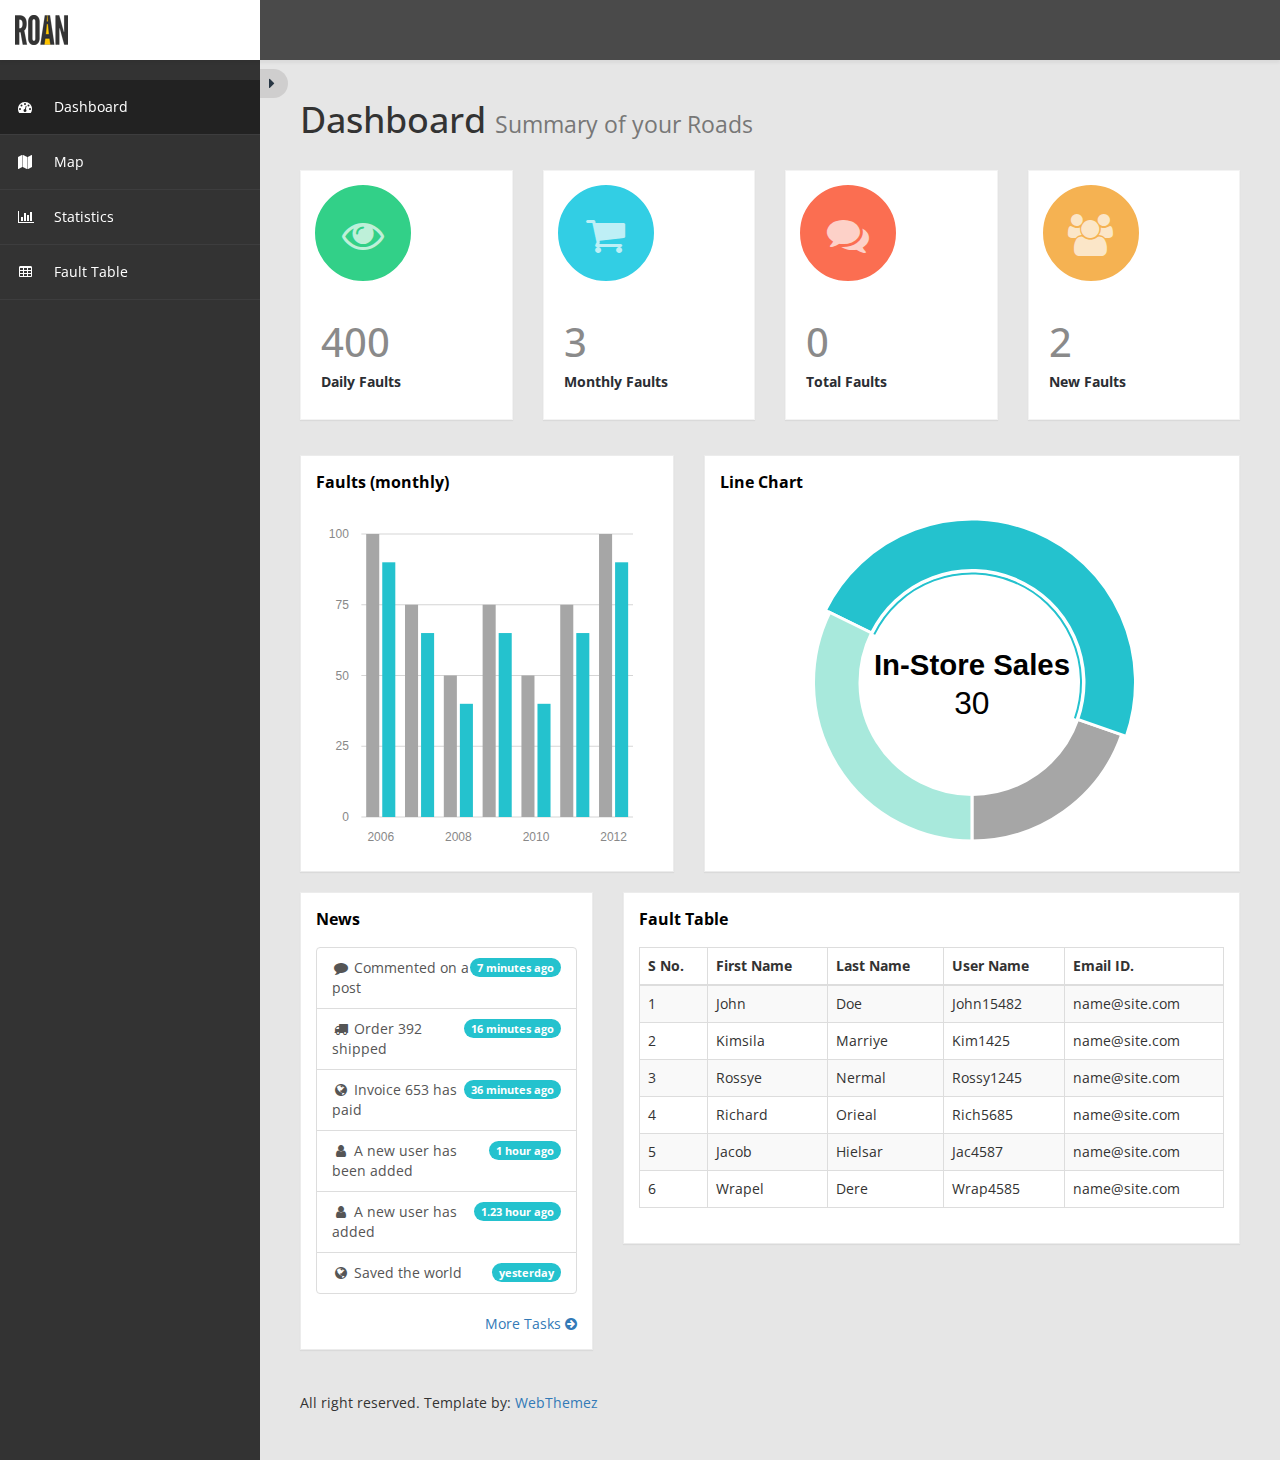
<file: dashboard/index.html>
﻿<!DOCTYPE html>
<html xmlns="http://www.w3.org/1999/xhtml">

<head>
    <meta charset="utf-8" />
    <meta name="viewport" content="width=device-width, initial-scale=1.0" />
    <title>Dashboard | Roan - Road Fault Analytics</title>
    <!-- Bootstrap Styles-->
    <link href="assets/css/bootstrap.css" rel="stylesheet" />
    <!-- FontAwesome Styles-->
    <link rel="stylesheet" href="https://maxcdn.bootstrapcdn.com/font-awesome/4.5.0/css/font-awesome.min.css">
    <!-- Morris Chart Styles-->
    <link href="assets/js/morris/morris-0.4.3.min.css" rel="stylesheet" />
    <!-- Custom Styles-->
    <link href="assets/css/custom-styles.css" rel="stylesheet" />
    <!-- Google Fonts-->
    <link href='http://fonts.googleapis.com/css?family=Open+Sans' rel='stylesheet' type='text/css' />

</head>

<body>
    <div id="wrapper">
        <nav class="navbar navbar-default top-navbar" role="navigation">
            <div class="navbar-header">
                <button type="button" class="navbar-toggle" data-toggle="collapse" data-target=".sidebar-collapse">
                    <span class="sr-only">Toggle navigation</span>
                    <span class="icon-bar"></span>
                    <span class="icon-bar"></span>
                    <span class="icon-bar"></span>
                </button>
                <a class="navbar-brand" href="index.html">
                  <img src="assets/img/logo.png" alt="#"  />
                </a>
            </div>
        </nav>
        <!--/. NAV TOP  -->
        <nav class="navbar-default navbar-side" role="navigation">
		<div id="sideNav" href=""><i class="fa fa-caret-right"></i></div>
            <div class="sidebar-collapse">
                <ul class="nav" id="main-menu">

                    <li>
                        <a class="active-menu" href="index.html"><i class="fa fa-dashboard"></i> Dashboard</a>
                    </li>
                    <li>
                        <a href="map.html"><i class="fa fa-map"></i> Map</a>
                    </li>
					<li>
                        <a href="stats.html"><i class="fa fa-bar-chart-o"></i> Statistics</a>
                    </li>
                    <li>
                        <a href="table.html"><i class="fa fa-table"></i> Fault Table</a>
                    </li>
                </ul>

            </div>

        </nav>
        <!-- /. NAV SIDE  -->
        <div id="page-wrapper">
            <div id="page-inner">


                <div class="row">
                    <div class="col-md-12">
                        <h1 class="page-header">
                            Dashboard <small>Summary of your Roads</small>
                        </h1>
                    </div>
                </div>


                <!-- /. ROW  -->

                <div class="row">
                    <div class="col-md-3 col-sm-12 col-xs-12">
                        <div class="panel panel-primary text-center no-boder bg-color-green green">
                            <div class="panel-left pull-left green">
                                <i class="fa fa-eye fa-5x"></i>

                            </div>
                            <div class="panel-right">
								<h3>400</h3>
                               <strong> Daily Faults</strong>
                            </div>
                        </div>
                    </div>
                    <div class="col-md-3 col-sm-12 col-xs-12">
                        <div class="panel panel-primary text-center no-boder bg-color-blue">
                              <div class="panel-left pull-left blue">
                                <i class="fa fa-shopping-cart fa-5x"></i>
								</div>

                            <div class="panel-right">
							<h3>3 </h3>
                               <strong> Monthly Faults</strong>

                            </div>
                        </div>
                    </div>
                    <div class="col-md-3 col-sm-12 col-xs-12">
                        <div class="panel panel-primary text-center no-boder bg-color-red">
                            <div class="panel-left pull-left red">
                                <i class="fa fa fa-comments fa-5x"></i>

                            </div>
                            <div class="panel-right">
                							 <h3>0 </h3>
                               <strong> Total Faults </strong>

                            </div>
                        </div>
                    </div>
                    <div class="col-md-3 col-sm-12 col-xs-12">
                        <div class="panel panel-primary text-center no-boder bg-color-brown">
                            <div class="panel-left pull-left brown">
                                <i class="fa fa-users fa-5x"></i>

                            </div>
                            <div class="panel-right">
							<h3>2 </h3>
                             <strong>New Faults</strong>

                            </div>
                        </div>
                    </div>
                </div>

				<div class="row">
				<div class="col-md-5">
						<div class="panel panel-default">
						<div class="panel-heading">
							Faults (monthly)
						</div>
						<div class="panel-body">
              <div id="morris-bar-chart"></div>
						</div>
					</div>
					</div>

						<div class="col-md-7">
					<div class="panel panel-default">
						<div class="panel-heading">
							Line Chart
						</div>
						<div class="panel-body">
              <div id="morris-donut-chart"></div>
						</div>
					</div>
					</div>

				</div>

                <div class="row">
                    <div class="col-md-4 col-sm-12 col-xs-12">
                        <div class="panel panel-default">
                            <div class="panel-heading">
                                News
                            </div>
                            <div class="panel-body">
                                <div class="list-group">

                                    <a href="#" class="list-group-item">
                                        <span class="badge">7 minutes ago</span>
                                        <i class="fa fa-fw fa-comment"></i> Commented on a post
                                    </a>
                                    <a href="#" class="list-group-item">
                                        <span class="badge">16 minutes ago</span>
                                        <i class="fa fa-fw fa-truck"></i> Order 392 shipped
                                    </a>
                                    <a href="#" class="list-group-item">
                                        <span class="badge">36 minutes ago</span>
                                        <i class="fa fa-fw fa-globe"></i> Invoice 653 has paid
                                    </a>
                                    <a href="#" class="list-group-item">
                                        <span class="badge">1 hour ago</span>
                                        <i class="fa fa-fw fa-user"></i> A new user has been added
                                    </a>
                                    <a href="#" class="list-group-item">
                                        <span class="badge">1.23 hour ago</span>
                                        <i class="fa fa-fw fa-user"></i> A new user has added
                                    </a>
                                    <a href="#" class="list-group-item">
                                        <span class="badge">yesterday</span>
                                        <i class="fa fa-fw fa-globe"></i> Saved the world
                                    </a>
                                </div>
                                <div class="text-right">
                                    <a href="#">More Tasks <i class="fa fa-arrow-circle-right"></i></a>
                                </div>
                            </div>
                        </div>

                    </div>
                    <div class="col-md-8 col-sm-12 col-xs-12">

                        <div class="panel panel-default">
                            <div class="panel-heading">
                                Fault Table
                            </div>
                            <div class="panel-body">
                                <div class="table-responsive">
                                    <table class="table table-striped table-bordered table-hover">
                                        <thead>
                                            <tr>
                                                <th>S No.</th>
                                                <th>First Name</th>
                                                <th>Last Name</th>
                                                <th>User Name</th>
                                                <th>Email ID.</th>
                                            </tr>
                                        </thead>
                                        <tbody>
                                            <tr>
                                                <td>1</td>
                                                <td>John</td>
                                                <td>Doe</td>
                                                <td>John15482</td>
                                                <td>name@site.com</td>
                                            </tr>
                                            <tr>
                                                <td>2</td>
                                                <td>Kimsila</td>
                                                <td>Marriye</td>
                                                <td>Kim1425</td>
                                                <td>name@site.com</td>
                                            </tr>
                                            <tr>
                                                <td>3</td>
                                                <td>Rossye</td>
                                                <td>Nermal</td>
                                                <td>Rossy1245</td>
                                                <td>name@site.com</td>
                                            </tr>
                                            <tr>
                                                <td>4</td>
                                                <td>Richard</td>
                                                <td>Orieal</td>
                                                <td>Rich5685</td>
                                                <td>name@site.com</td>
                                            </tr>
                                            <tr>
                                                <td>5</td>
                                                <td>Jacob</td>
                                                <td>Hielsar</td>
                                                <td>Jac4587</td>
                                                <td>name@site.com</td>
                                            </tr>
                                            <tr>
                                                <td>6</td>
                                                <td>Wrapel</td>
                                                <td>Dere</td>
                                                <td>Wrap4585</td>
                                                <td>name@site.com</td>
                                            </tr>

                                        </tbody>
                                    </table>
                                </div>
                            </div>
                        </div>

                    </div>
                </div>
                <!-- /. ROW  -->


				<footer><p>All right reserved. Template by: <a href="http://webthemez.com">WebThemez</a></p>


				</footer>
            </div>
            <!-- /. PAGE INNER  -->
        </div>
        <!-- /. PAGE WRAPPER  -->
    </div>
    <!-- /. WRAPPER  -->
    <!-- JS Scripts-->
    <!-- jQuery Js -->
    <script src="assets/js/jquery-1.10.2.js"></script>
    <!-- Bootstrap Js -->
    <script src="assets/js/bootstrap.min.js"></script>

    <!-- Metis Menu Js -->
    <script src="assets/js/jquery.metisMenu.js"></script>

    <!--  Chart Js -->

	<script src="assets/js/easypiechart.js"></script>
	<script src="assets/js/easypiechart-data.js"></script>

	 <script src="assets/js/Lightweight-Chart/jquery.chart.js"></script>

    <!-- Custom Js -->
    <script src="assets/js/custom-scripts.js"></script>

    <!-- Morris Chart Js -->
    <script src="assets/js/morris/raphael-2.1.0.min.js"></script>
   <script src="assets/js/morris/morris.js"></script>


</body>

</html>
</file>
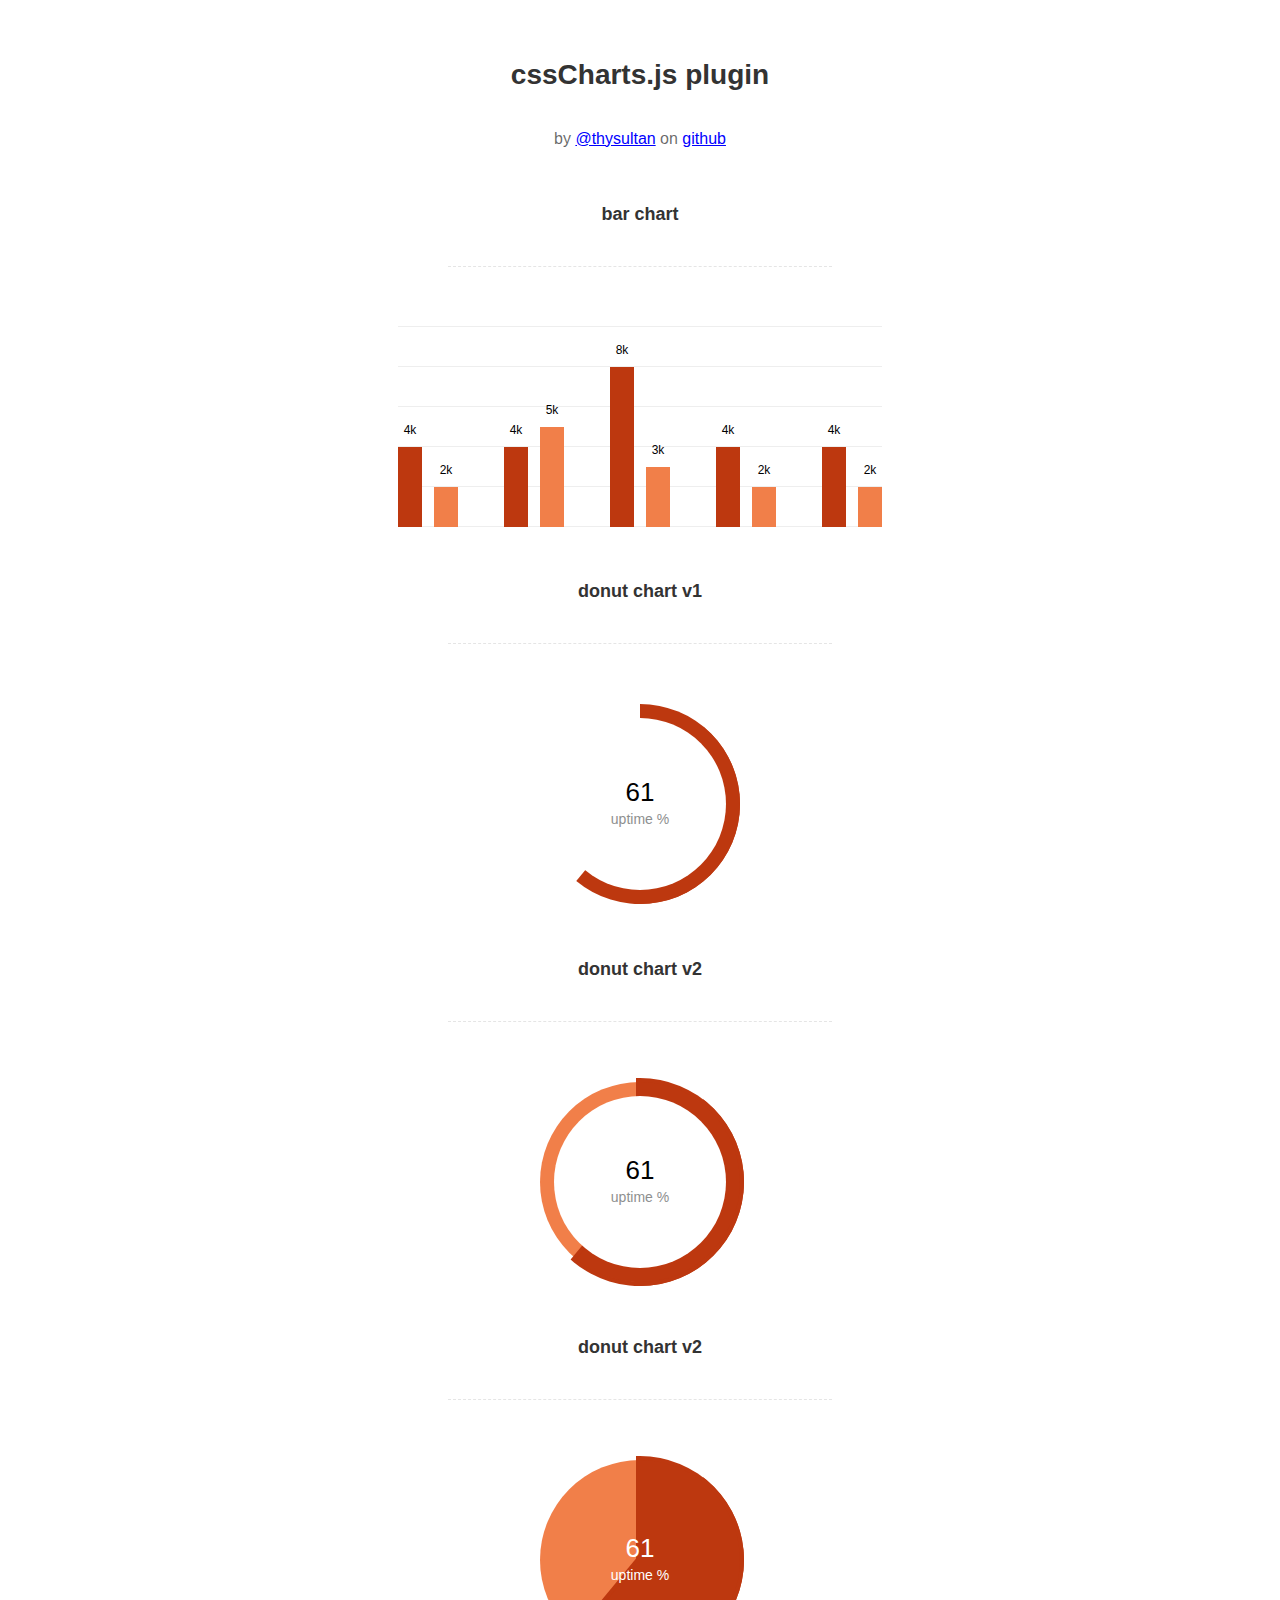
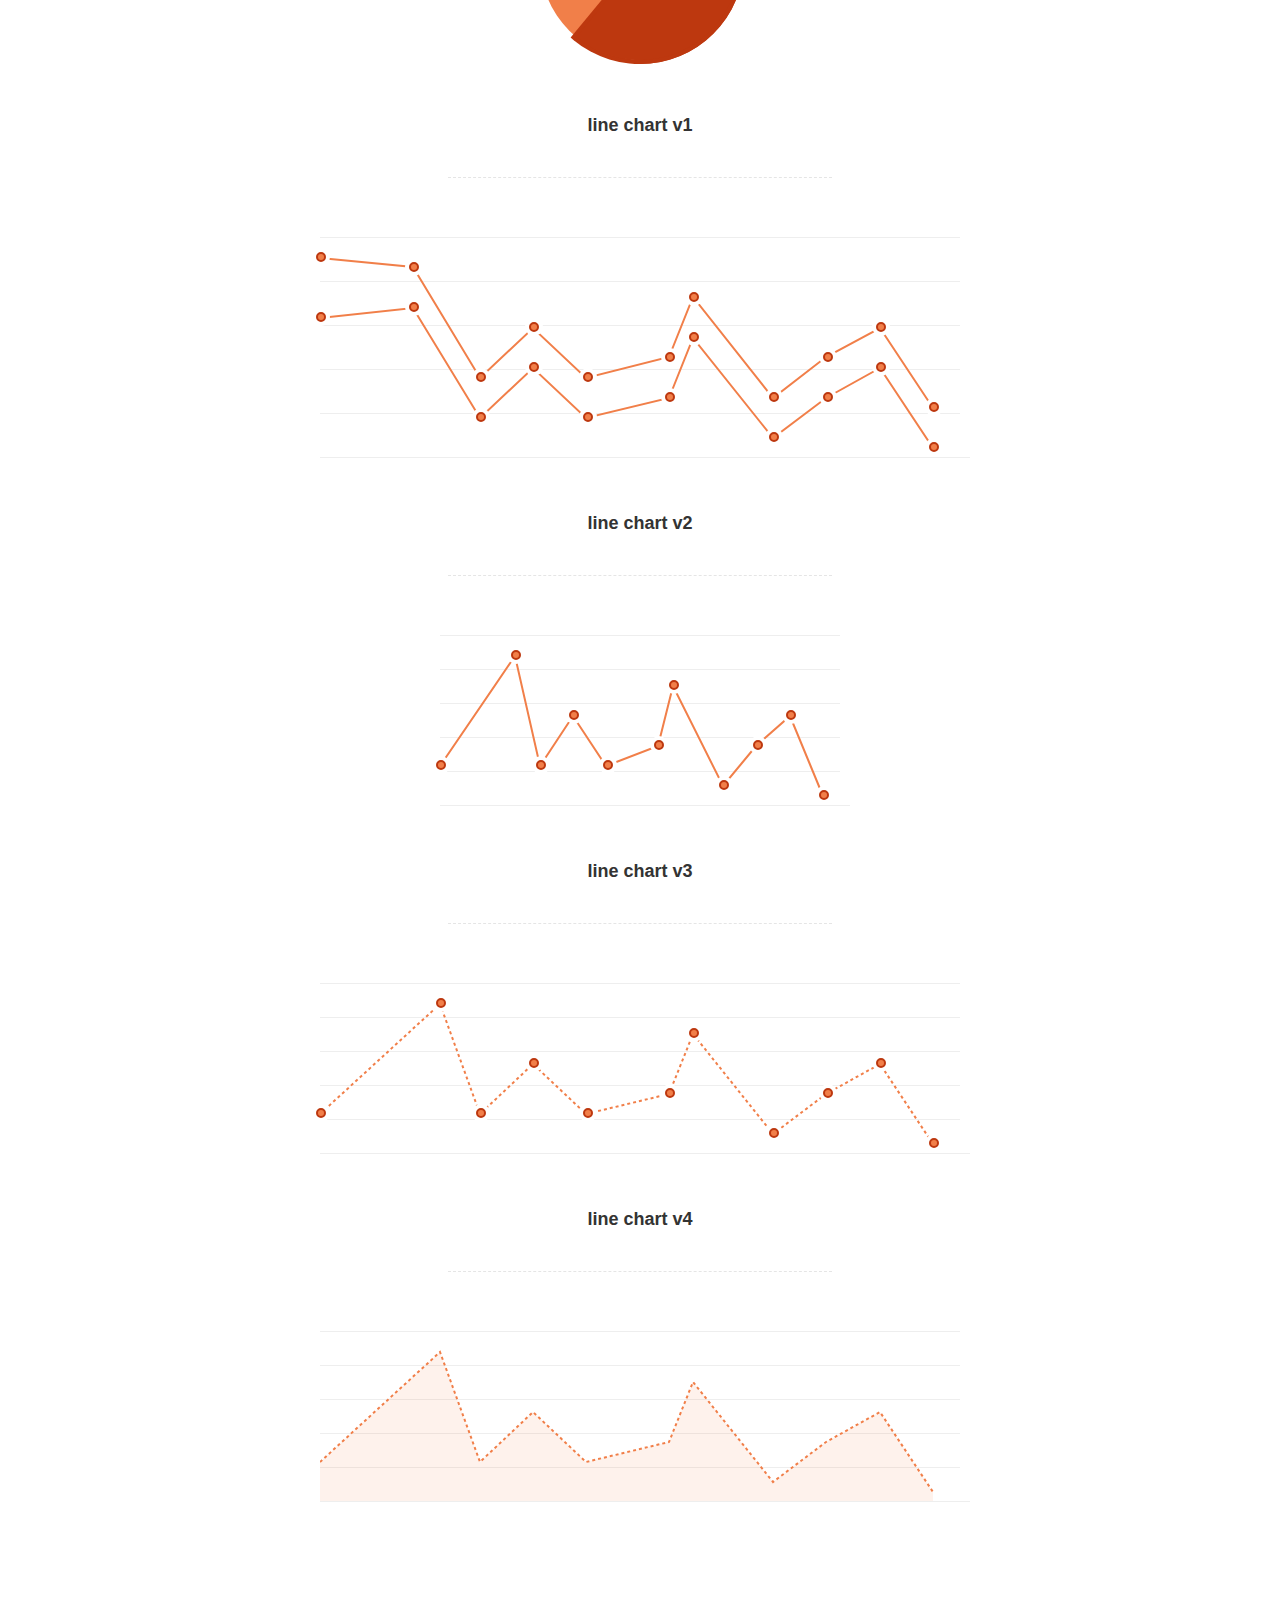
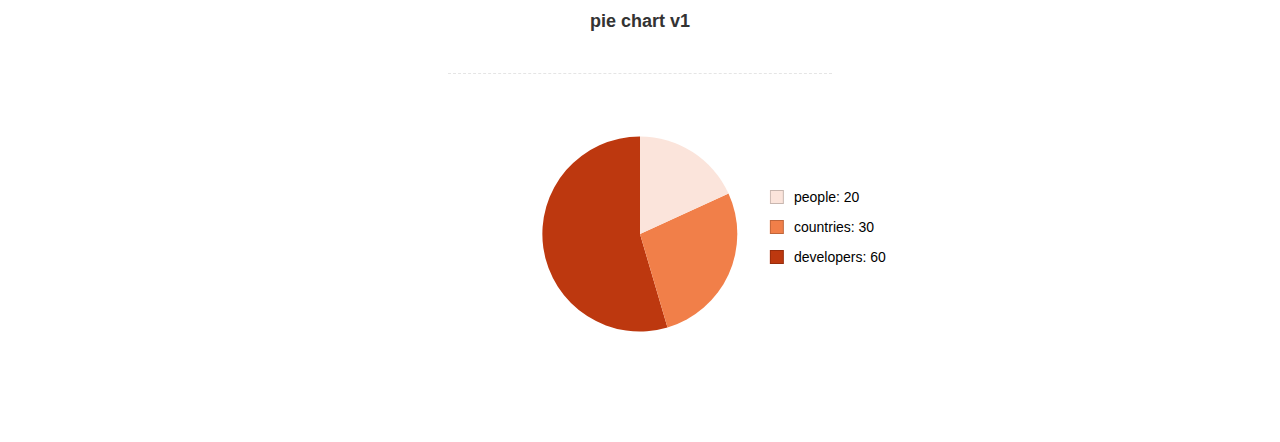
<file: dashboard/assets/js/Lightweight-Chart/index.html>
<!doctype html>
<html>
    <head>
        <meta charset="utf-8">
        <meta name="description" content="A jquery plugin to create simple donut, bar or line charts with dom nodes, style with css.">
        <meta name="viewport" content="width=device-width, initial-scale=1">
        <title>cssCharts.js - jquery css charts</title>
        <script src="https://ajax.googleapis.com/ajax/libs/jquery/2.1.3/jquery.min.js"></script>

        <link rel="stylesheet" href="cssCharts.css">
        <script src="jquery.chart.js"></script>

        <style>
          /* page specific styles*/
          h1{text-align:center;font-family:sans-serif;font-size:28px;color:#333;padding:40px 0 0 0;}
          h2{text-align:center;font-family:sans-serif;font-size:18px;color:#333;padding:40px 0 0 0;}
          hr{width:60%;height:1px;background:none;border:none;border-bottom:1px dashed rgba(0,0,0,0.1);outline:none;margin:40px auto 60px auto;}

          .desc p{text-align:center;font-size:16px;color:rgba(0,0,0,0.6);padding:20px 0 0 0;font-family:sans-serif;}
          .desc a{color:blue;}
          .wrap{margin:0 auto;width:640px;padding-bottom:100px;}
          #line{width:400px;}
          /* page specific styles*/
        </style>
    </head>
    <body>
      <div class="wrap">

        <div class="desc">
          <h1>cssCharts.js plugin</h1><p>by
          <a href="http://twitter.com/thysultan">@thysultan</a> on
          <a href="https://github.com/sultantarimo/cssCharts.js">github</a>
        </p>
        </div>

        <h2>bar chart</h2>
        <hr>

        <div class="chart">
            <ul class="bar-chart" data-bars="[4,2],[4,5],[8,3],[4,2],[4,2]" data-max="10" data-unit="k" data-width="24"></ul>
        </div>
        <!-- data max is the 100% point of the graph -->
        <!-- set data-grid to 0 for no grid -->
        <!-- data-width is the individual bars width -->

        <h2>donut chart v1</h2>
        <hr>

        <div class="chart">
          <div class="donut-chart" data-percent="0.61" data-title="uptime %"></div>
        </div>

        <h2>donut chart v2</h2>
        <hr>

        <div class="chart">
          <div class="donut-chart fill" data-percent="0.61" data-title="uptime %"></div>
        </div>

        <h2>donut chart v2</h2>
        <hr>

        <div class="chart">
          <div class="donut-chart pie-chart fill" data-percent="0.61" data-title="uptime %"></div>
        </div>
        <!-- pie-chart class for pie chart -->
        <!-- fill class for default donut fill enabled-->

        <h2>line chart v1</h2>
        <hr>

        <div class="chart">
          <ul data-cord="[[0,70,120,160,200,262,280,340,380,420,460],[140,150,40,90,40,60,120,20,60,90,10]],[[0,70,120,160,200,262,280,340,380,420,460],[200,190,80,130,80,100,160,60,100,130,50]]"  class="line-chart"></ul>
        </div>
        <!-- multiple graphs [[x cords],[y cords]] [[x cords],[y cords]] -->

        <h2>line chart v2</h2>
        <hr>

        <div class="chart" id="line">
          <ul data-cord="[0,90,120,160,200,262,280,340,380,420,460],[40,150,40,90,40,60,120,20,60,90,10]" class="line-chart"></ul>
        </div>

        <h2>line chart v3</h2>
        <hr>

        <div class="chart dotted">
          <ul data-cord="[0,90,120,160,200,262,280,340,380,420,460],[40,150,40,90,40,60,120,20,60,90,10]" class="line-chart"></ul>
        </div>

        <h2>line chart v4</h2>
        <hr>

        <div class="chart dotted">
          <ul data-cord="[0,90,120,160,200,262,280,340,380,420,460],[40,150,40,90,40,60,120,20,60,90,10]" data-fill="1" class="line-chart no-points"></ul>
        </div>
        <!-- single graph [x cords],[y cords] -->


        <br><br><br>
        <h2>pie chart v1</h2>
        <hr>

        <div class="chart">
          <div class="pie-thychart" data-set='[["people", 20], ["countries",30], ["developers",60]]' data-colors="#FBE4DB,#F17F49,#BD380F"></div>
        </div>

      </div>

      <script>
        $(function() {
            $('.bar-chart').cssCharts({type:"bar"});
            $('.donut-chart').cssCharts({type:"donut"}).trigger('show-donut-chart');
            $('.line-chart').cssCharts({type:"line"});

            $('.pie-thychart').cssCharts({type:"pie"});
        });
      </script>
    </body>
</html>
</file>
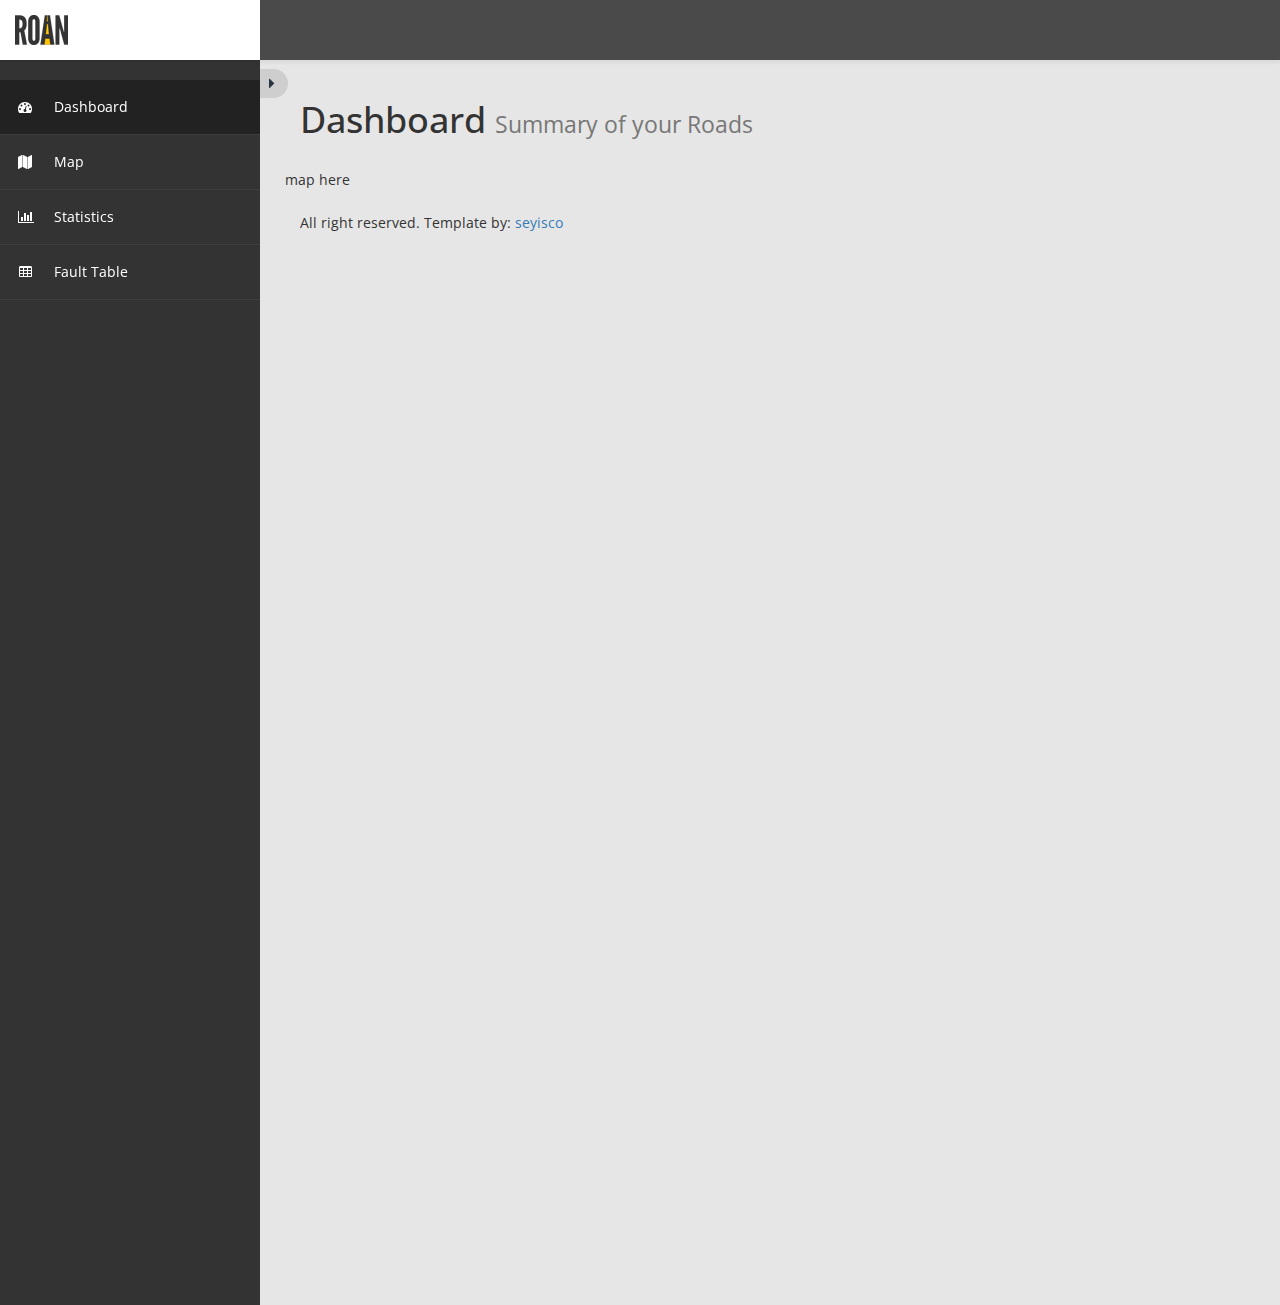
<file: dashboard/map.html>
﻿<!DOCTYPE html>
<html xmlns="http://www.w3.org/1999/xhtml">

<head>
    <meta charset="utf-8" />
    <meta name="viewport" content="width=device-width, initial-scale=1.0" />
    <title>Map | Roan - Road Fault Analytics</title>
    <!-- Bootstrap Styles-->
    <link href="assets/css/bootstrap.css" rel="stylesheet" />
    <!-- FontAwesome Styles-->
    <link rel="stylesheet" href="https://maxcdn.bootstrapcdn.com/font-awesome/4.5.0/css/font-awesome.min.css">
    <!-- Morris Chart Styles-->
    <link href="assets/js/morris/morris-0.4.3.min.css" rel="stylesheet" />
    <!-- Custom Styles-->
    <link href="assets/css/custom-styles.css" rel="stylesheet" />
    <!-- Google Fonts-->
    <link href='http://fonts.googleapis.com/css?family=Open+Sans' rel='stylesheet' type='text/css' />

</head>

<body>
    <div id="wrapper">
        <nav class="navbar navbar-default top-navbar" role="navigation">
            <div class="navbar-header">
                <button type="button" class="navbar-toggle" data-toggle="collapse" data-target=".sidebar-collapse">
                    <span class="sr-only">Toggle navigation</span>
                    <span class="icon-bar"></span>
                    <span class="icon-bar"></span>
                    <span class="icon-bar"></span>
                </button>
                <a class="navbar-brand" href="index.html">
                  <img src="assets/img/logo.png" alt="#"  />
                </a>
            </div>
        </nav>
        <!--/. NAV TOP  -->
        <nav class="navbar-default navbar-side" role="navigation">
		<div id="sideNav" href=""><i class="fa fa-caret-right"></i></div>
            <div class="sidebar-collapse">
                <ul class="nav" id="main-menu">

                    <li>
                        <a class="active-menu" href="index.html"><i class="fa fa-dashboard"></i> Dashboard</a>
                    </li>
                    <li>
                        <a href="map.html"><i class="fa fa-map"></i> Map</a>
                    </li>
					<li>
                        <a href="stats.html"><i class="fa fa-bar-chart-o"></i> Statistics</a>
                    </li>
                    <li>
                        <a href="table.html"><i class="fa fa-table"></i> Fault Table</a>
                    </li>
                </ul>

            </div>

        </nav>
        <!-- /. NAV SIDE  -->
        <div id="page-wrapper">
            <div id="page-inner">


                <div class="row">
                    <div class="col-md-12">
                        <h1 class="page-header">
                            Dashboard <small>Summary of your Roads</small>
                        </h1>
                    </div>
                </div>
                <div class="row">
                  map here
                </div>



				<footer><p>All right reserved. Template by: <a href="http://seyis.co">seyisco</a></p>


				</footer>
            </div>
            <!-- /. PAGE INNER  -->
        </div>
        <!-- /. PAGE WRAPPER  -->
    </div>
    <!-- /. WRAPPER  -->
    <!-- JS Scripts-->
    <!-- jQuery Js -->
    <script src="assets/js/jquery-1.10.2.js"></script>
    <!-- Bootstrap Js -->
    <script src="assets/js/bootstrap.min.js"></script>

    <!-- Metis Menu Js -->
    <script src="assets/js/jquery.metisMenu.js"></script>

    <!--  Chart Js -->

	<script src="assets/js/easypiechart.js"></script>
	<script src="assets/js/easypiechart-data.js"></script>

	 <script src="assets/js/Lightweight-Chart/jquery.chart.js"></script>

    <!-- Custom Js -->
    <script src="assets/js/custom-scripts.js"></script>

    <!-- Morris Chart Js -->
    <script src="assets/js/morris/raphael-2.1.0.min.js"></script>
   <script src="assets/js/morris/morris.js"></script>


</body>

</html>
</file>
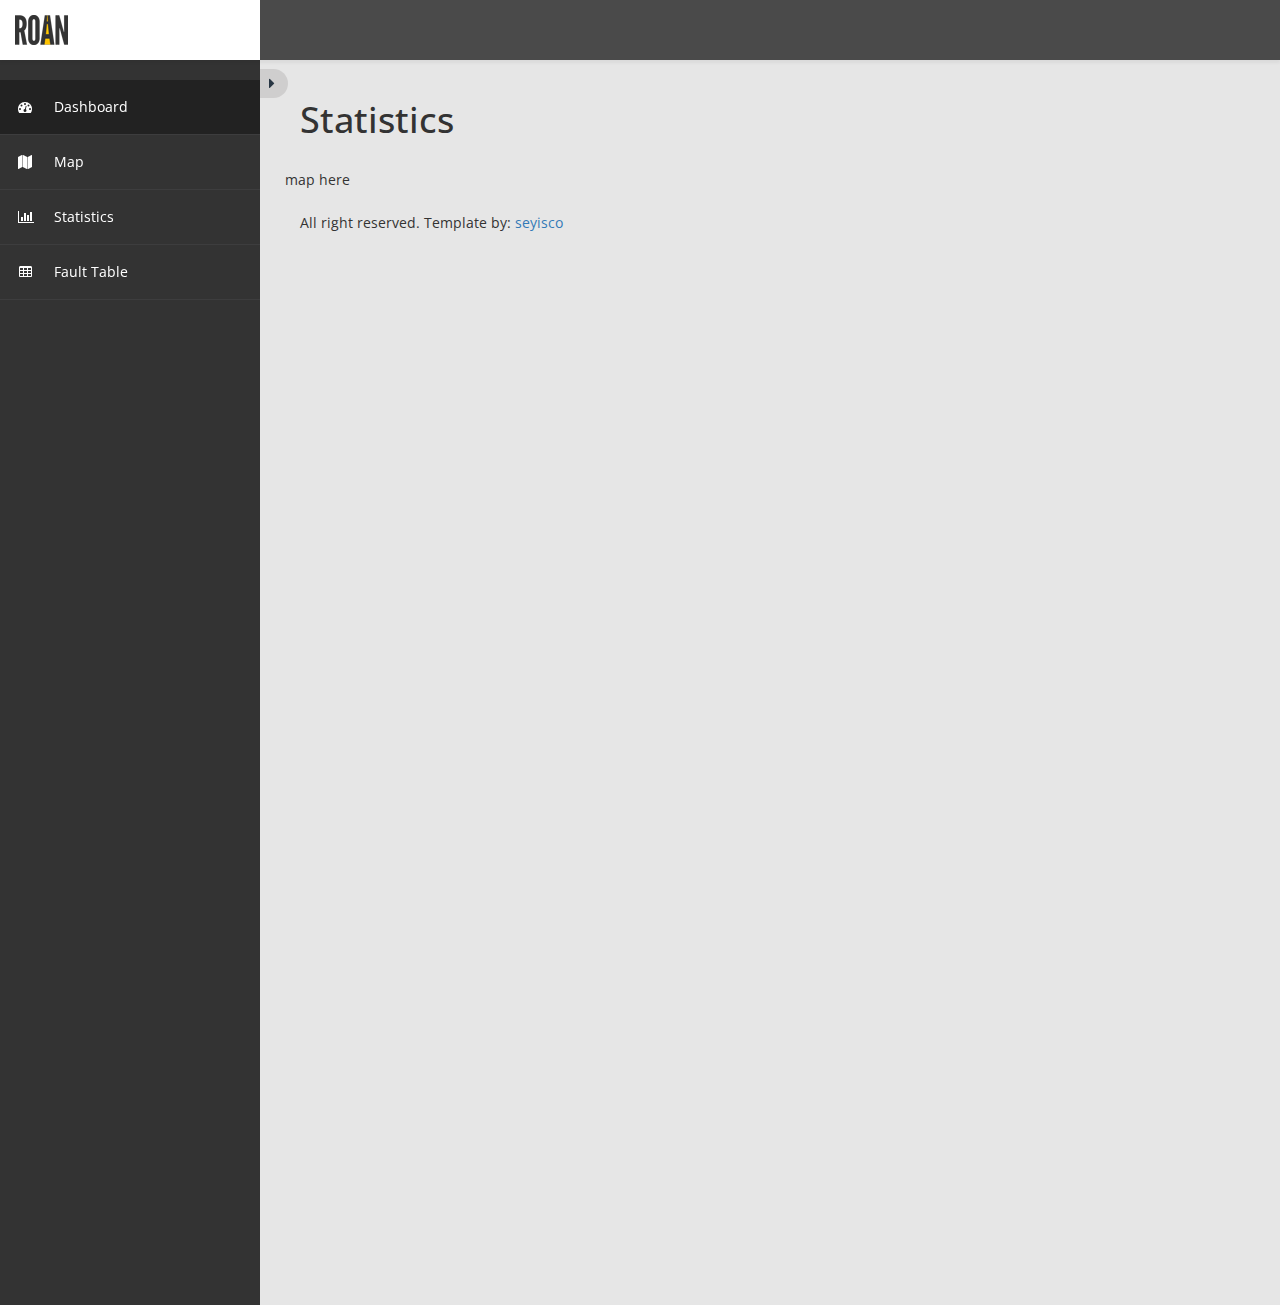
<file: dashboard/stats.html>
﻿<!DOCTYPE html>
<html xmlns="http://www.w3.org/1999/xhtml">

<head>
    <meta charset="utf-8" />
    <meta name="viewport" content="width=device-width, initial-scale=1.0" />
    <title>Stats | Roan - Road Fault Analytics</title>
    <!-- Bootstrap Styles-->
    <link href="assets/css/bootstrap.css" rel="stylesheet" />
    <!-- FontAwesome Styles-->
    <link rel="stylesheet" href="https://maxcdn.bootstrapcdn.com/font-awesome/4.5.0/css/font-awesome.min.css">
    <!-- Morris Chart Styles-->
    <link href="assets/js/morris/morris-0.4.3.min.css" rel="stylesheet" />
    <!-- Custom Styles-->
    <link href="assets/css/custom-styles.css" rel="stylesheet" />
    <!-- Google Fonts-->
    <link href='http://fonts.googleapis.com/css?family=Open+Sans' rel='stylesheet' type='text/css' />

</head>

<body>
    <div id="wrapper">
        <nav class="navbar navbar-default top-navbar" role="navigation">
            <div class="navbar-header">
                <button type="button" class="navbar-toggle" data-toggle="collapse" data-target=".sidebar-collapse">
                    <span class="sr-only">Toggle navigation</span>
                    <span class="icon-bar"></span>
                    <span class="icon-bar"></span>
                    <span class="icon-bar"></span>
                </button>
                <a class="navbar-brand" href="index.html">
                  <img src="assets/img/logo.png" alt="#"  />
                </a>
            </div>
        </nav>
        <!--/. NAV TOP  -->
        <nav class="navbar-default navbar-side" role="navigation">
		<div id="sideNav" href=""><i class="fa fa-caret-right"></i></div>
            <div class="sidebar-collapse">
                <ul class="nav" id="main-menu">

                    <li>
                        <a class="active-menu" href="index.html"><i class="fa fa-dashboard"></i> Dashboard</a>
                    </li>
                    <li>
                        <a href="map.html"><i class="fa fa-map"></i> Map</a>
                    </li>
					<li>
                        <a href="stats.html"><i class="fa fa-bar-chart-o"></i> Statistics</a>
                    </li>
                    <li>
                        <a href="table.html"><i class="fa fa-table"></i> Fault Table</a>
                    </li>
                </ul>

            </div>

        </nav>
        <!-- /. NAV SIDE  -->
        <div id="page-wrapper">
            <div id="page-inner">


                <div class="row">
                    <div class="col-md-12">
                        <h1 class="page-header">
                            Statistics
                        </h1>
                    </div>
                </div>
                <div class="row">
                  map here
                </div>



				<footer><p>All right reserved. Template by: <a href="http://seyis.co">seyisco</a></p>


				</footer>
            </div>
            <!-- /. PAGE INNER  -->
        </div>
        <!-- /. PAGE WRAPPER  -->
    </div>
    <!-- /. WRAPPER  -->
    <!-- JS Scripts-->
    <!-- jQuery Js -->
    <script src="assets/js/jquery-1.10.2.js"></script>
    <!-- Bootstrap Js -->
    <script src="assets/js/bootstrap.min.js"></script>

    <!-- Metis Menu Js -->
    <script src="assets/js/jquery.metisMenu.js"></script>

    <!--  Chart Js -->

	<script src="assets/js/easypiechart.js"></script>
	<script src="assets/js/easypiechart-data.js"></script>

	 <script src="assets/js/Lightweight-Chart/jquery.chart.js"></script>

    <!-- Custom Js -->
    <script src="assets/js/custom-scripts.js"></script>

    <!-- Morris Chart Js -->
    <script src="assets/js/morris/raphael-2.1.0.min.js"></script>
   <script src="assets/js/morris/morris.js"></script>


</body>

</html>
</file>
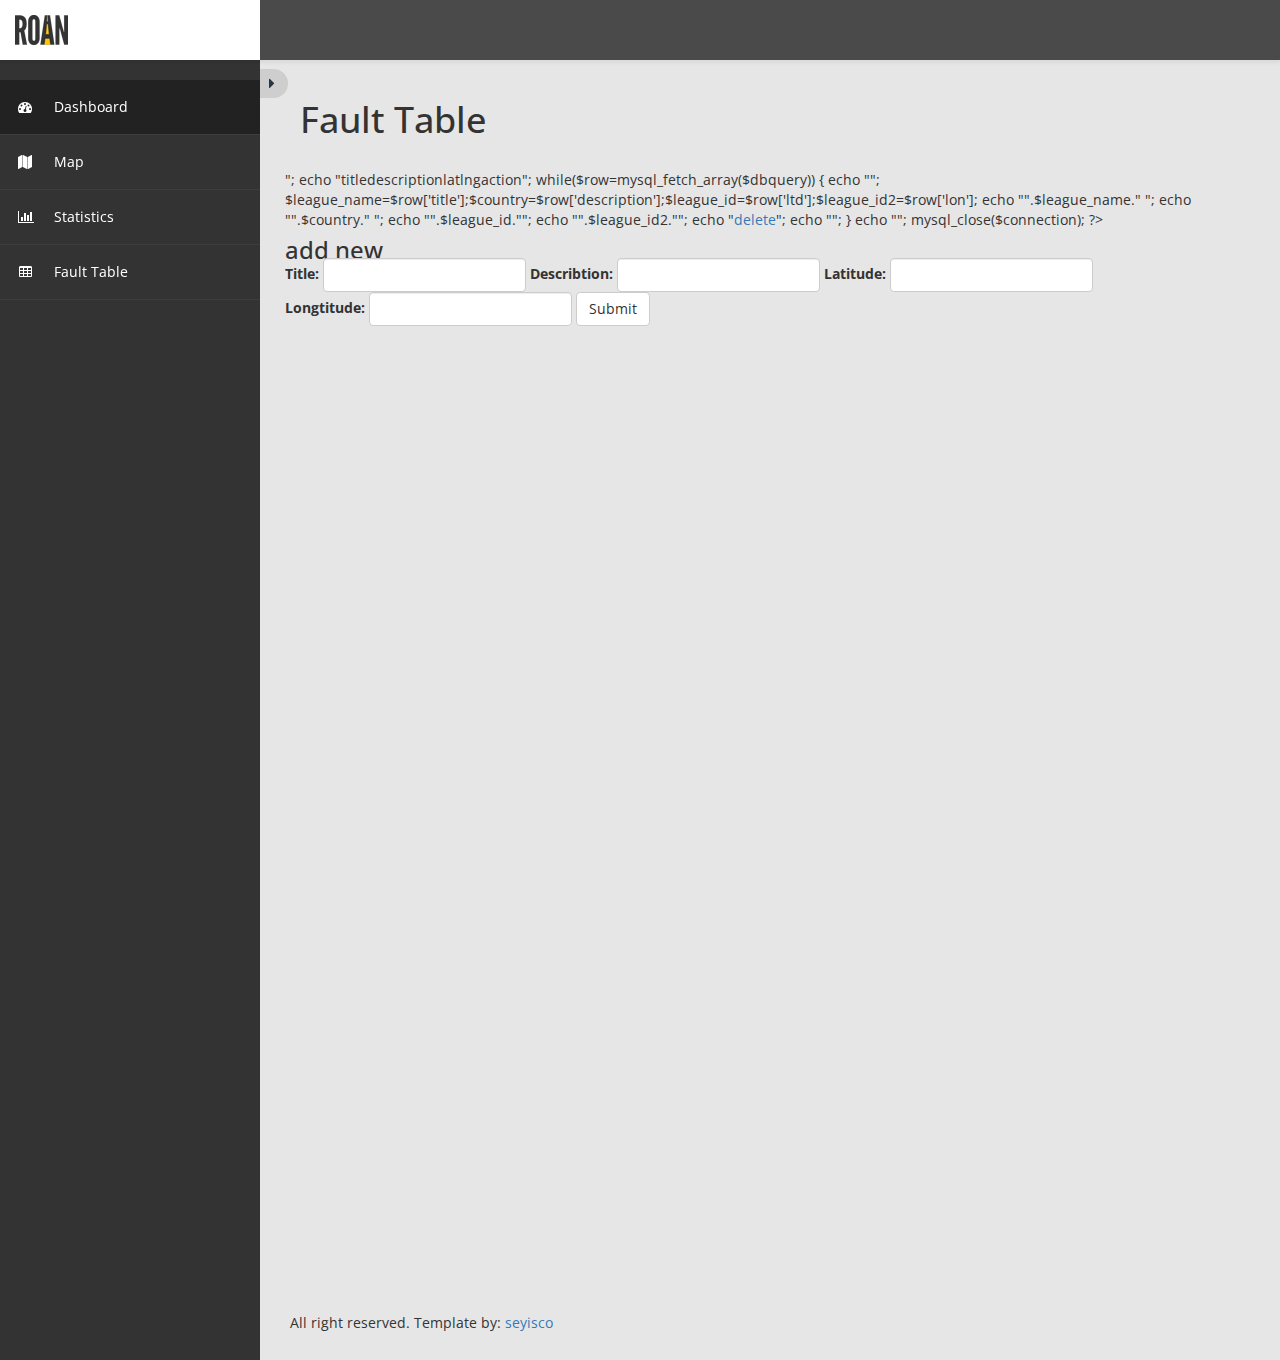
<file: dashboard/table.html>
﻿<!DOCTYPE html>
<html xmlns="http://www.w3.org/1999/xhtml">

<head>
    <meta charset="utf-8" />
    <meta name="viewport" content="width=device-width, initial-scale=1.0" />
    <title>Stats | Roan - Road Fault Analytics</title>
    <!-- Bootstrap Styles-->
    <link href="assets/css/bootstrap.css" rel="stylesheet" />
    <!-- FontAwesome Styles-->
    <link rel="stylesheet" href="https://maxcdn.bootstrapcdn.com/font-awesome/4.5.0/css/font-awesome.min.css">
    <!-- Morris Chart Styles-->
    <link href="assets/js/morris/morris-0.4.3.min.css" rel="stylesheet" />
    <!-- Custom Styles-->
    <link href="assets/css/custom-styles.css" rel="stylesheet" />
    <!-- Google Fonts-->
    <link href='http://fonts.googleapis.com/css?family=Open+Sans' rel='stylesheet' type='text/css' />

</head>

<body>
    <div id="wrapper">
        <nav class="navbar navbar-default top-navbar" role="navigation">
            <div class="navbar-header">
                <button type="button" class="navbar-toggle" data-toggle="collapse" data-target=".sidebar-collapse">
                    <span class="sr-only">Toggle navigation</span>
                    <span class="icon-bar"></span>
                    <span class="icon-bar"></span>
                    <span class="icon-bar"></span>
                </button>
                <a class="navbar-brand" href="index.html">
                  <img src="assets/img/logo.png" alt="#"  />
                </a>
            </div>
        </nav>
        <!--/. NAV TOP  -->
        <nav class="navbar-default navbar-side" role="navigation">
		<div id="sideNav" href=""><i class="fa fa-caret-right"></i></div>
            <div class="sidebar-collapse">
                <ul class="nav" id="main-menu">

                    <li>
                        <a class="active-menu" href="index.html"><i class="fa fa-dashboard"></i> Dashboard</a>
                    </li>
                    <li>
                        <a href="map.html"><i class="fa fa-map"></i> Map</a>
                    </li>
					<li>
                        <a href="stats.html"><i class="fa fa-bar-chart-o"></i> Statistics</a>
                    </li>
                    <li>
                        <a href="table.html"><i class="fa fa-table"></i> Fault Table</a>
                    </li>
                </ul>

            </div>

        </nav>
        <!-- /. NAV SIDE  -->
        <div id="page-wrapper">
            <div id="page-inner">


                <div class="row">
                    <div class="col-md-12">
                        <h1 class="page-header">
                            Fault Table
                        </h1>
                    </div>
                </div>
                <div class="row">
                  <div>
      <?php

$username = "mtbilken_roanceo";
$password = "laylaylom1";
$hostname = "localhost";	
$database = "mtbilken_roan";


// Opens a connection to a mySQL server
$connection=mysql_connect ($hostname, $username, $password);
if (!$connection) {
  die('Not connected : ' . mysql_error());
}

// Set the active mySQL database
$db_selected = mysql_select_db($database, $connection);
if (!$db_selected) {
  die ('Can\'t use db : ' . mysql_error());
}

// json output - insert table name below after "FROM"
$query = 'SELECT * FROM geoshow';
$dbquery = mysql_query($query);

if(! $dbquery )
{
  die('Could not get data: ' . mysql_error());
}




echo "<table border='2' class='table table-hover'>";
echo "<th>title</th><th>description</th><th>lat</th><th>lng</th><th>action</th>";
while($row=mysql_fetch_array($dbquery))
{ echo "<tr>";
$league_name=$row['title'];$country=$row['description'];$league_id=$row['ltd'];$league_id2=$row['lon'];
echo "<td>".$league_name." </td>";
 echo "<td>".$country." </td>";
   echo "<td>".$league_id."</td>";
echo "<td>".$league_id2."</td>";
   echo "<td><a href='deleteSpe.php?tit=$league_name' onclick='popitup(\"deleteSpe.php?tit=$league_name)' >delete</a></td>";
  echo "</tr>";
  }
echo "</table>";



mysql_close($connection);

?>


</div>

<div><form class="form-inline" role="form">
<h3>add new</h3>
  <div class="form-group">
    <label for="title">Title:</label>
    <input type="text" class="form-control" id="title">
  </div>
  <div class="form-group">
    <label for="desc">Describtion:</label>
    <input type="text" class="form-control" id="desc">
  </div>
  <div class="form-group">
    <label for="lat">Latitude:</label>
    <input type="text" class="form-control" id="lat">
  </div>
  <div class="form-group">
    <label for="lon">Longtitude:</label>
    <input type="text" class="form-control" id="long">
  </div>

  <button id="sub" type="submit" class="btn btn-default">Submit</button>
</form></div>
    </div>
          </div>      



				<footer><p>All right reserved. Template by: <a href="http://seyis.co">seyisco</a></p>


				</footer>
            </div>
            <!-- /. PAGE INNER  -->
        </div>
        <!-- /. PAGE WRAPPER  -->
    </div>
    <!-- /. WRAPPER  -->
    <!-- JS Scripts-->
    <!-- jQuery Js -->
    <script src="assets/js/jquery-1.10.2.js"></script>
    <!-- Bootstrap Js -->
    <script src="assets/js/bootstrap.min.js"></script>

    <!-- Metis Menu Js -->
    <script src="assets/js/jquery.metisMenu.js"></script>

    <!--  Chart Js -->

	<script src="assets/js/easypiechart.js"></script>
	<script src="assets/js/easypiechart-data.js"></script>

	 <script src="assets/js/Lightweight-Chart/jquery.chart.js"></script>

    <!-- Custom Js -->
    <script src="assets/js/custom-scripts.js"></script>

    <!-- Morris Chart Js -->
    <script src="assets/js/morris/raphael-2.1.0.min.js"></script>
   <script src="assets/js/morris/morris.js"></script>


</body>

</html>
</file>
<file: dashboard/assets/css/custom-styles.css>
/*----------------------------------------------
Author : www.webthemez.com
License: Commons Attribution 3.0
http://creativecommons.org/licenses/by/3.0/
------------------------------------------------*/


/*----------------------------------------------
    COMMON  STYLES
------------------------------------------------*/
body {
    font-family: 'Open Sans', sans-serif;
  background: #333 !important;

}

 #wrapper {
    width: 100%;
}

#page-wrapper {
    padding: 15px 15px;
    min-height: 600px;
    background: #E6E6E6;
}
#page-inner {
    width:100%;
    margin:10px 20px 10px 0px;
    background-color:transparent;
    padding:10px;
    min-height:1200px;
}

.text-center {
    text-align:center;
}
.no-boder {
    border:1px solid #f3f3f3;
}

h1, .h1, h2, .h2, h3, .h3 {
margin-top: 7px;
margin-bottom: -5px;
}
h2 {
    color: #000;
}
h4 {
    padding-top:10px;
}
.square-btn-adjust {
    border: 0px solid transparent;
   -webkit-border-radius: 0px;
-moz-border-radius: 0px;
border-radius: 0px;

}
p {
    font-size:16px;
    line-height:25px;
    padding-top:20px;
}
.navbar-side {
    z-index: 0;
}
.panel{
border-radius:0px;
}
.navbar-side .nav > li > a > i{
color: #FFFFFF;
padding: 8px;
width: 30px;
text-align: center;
}
.top-navbar{
position: fixed;
  width: 100%;
  z-index: 300;
    -webkit-box-shadow: 0 3px 3px rgba(0, 0, 0, 0.05);
  -moz-box-shadow: 0 3px 3px rgba(0, 0, 0, 0.05);
  box-shadow: 0 3px 3px rgba(0, 0, 0, 0.05);
}
.navbar-side {
  z-index: 1;
  position: fixed;
  width: 260px;
  top: 80px;
}
#page-wrapper {
  position: relative;
  top: 55px;
}
.top-navbar .nav > li > a:hover, .top-navbar .nav > li > a:focus {
text-decoration: none;
background-color: #2497BA;
color: #fff;
}
.nav .open > a, .nav .open > a:hover, .nav .open > a:focus {
background-color: #23C1CD;
border-color: #24C2CD;
}
.breadcrumb {
padding: 18px;
margin-bottom: 20px;
list-style: none;
background: none !important;
border-radius: 0;
}
.dropdown-menu>li>a {
  display: block;
  padding: 3px 20px;
  clear: both;
  font-weight: 400;
  line-height: 1.42857143;
  color: #333;
  white-space: nowrap;
  font-size: 13px;
}
.dropdown-menu>li>a i {
  color: #24C2CE;
}
.text-muted {
  color: #FB5651;
}
.badge {
  display: inline-block;
  min-width: 10px;
  padding: 4px 7px;
  font-size: 11px;
  font-weight: 700;
  color: #fff;
  text-align: center;
  white-space: nowrap;
  vertical-align: baseline;
  background-color: #24C2CE;
  border-radius: 10px;
}
/*----------------------------------------------
   DASHBOARD STYLES
------------------------------------------------*/
.page-header {
padding-bottom: 9px;
margin: 10px 0 20px;
border-bottom: 1px solid transparent;
text-align: left;}
.panel-left{
width: 100px;
height: 100px;
background: #32D088;
border: 2px solid white;
border-radius: 100%;
overflow: hidden;

margin: 12px;}
.panel-left .fa-5x {
font-size: 3em;
color: rgba(255, 255, 255, 0.69);
padding: 29px 0;
margin-bottom:30px;
}
.panel-right{
height: 124px;
background: transparent;
margin-bottom: 0;
color: #2B2E33;
background-color: #fff;
float: left;text-align: left;padding-left: 20px;}
.panel-right h3{
font-size: 40px;
padding: 18px 10px 13px 0;
color: #8A8A8A;
}
.panel-back {
    background-color:#fff;

}
.panel-default {
  border-color: #ECECEC;
}
.panel-default > .panel-heading {
color: #000;
border-color: #FFF;
font-weight:bold;
background: #FFFFFF;
font-size: 16px;
padding: 15px 15px 0;}
.panel-heading {
  /* padding: 15px 15px 0px; */
  border-bottom: 1px solid transparent;
  border-top-left-radius: 3px;
  border-top-right-radius: 3px;
}
.jumbotron{
padding:20px;
}
.jumbotron p {
    margin-bottom: 15px;
    font-size: 15px;
    font-weight: 200;
}
.jumbotron, .well{
background:#fff;
}
   .noti-box {
min-height: 100px;
padding: 20px;
}

    .noti-box .icon-box {
display: block;
float: left;
margin: 0 15px 10px 0;
width: 70px;
height: 70px;
line-height: 75px;
vertical-align: middle;
text-align: center;
font-size: 40px;
}
.text-box p{
    margin: 0 0 3px;
}
.main-text {
    font-size: 25px;
    font-weight:600;
}
.set-icon {
-webkit-border-radius: 50px;
-moz-border-radius: 50px;
border-radius: 50px;

}
.panel-primary{
display:inline-block;
margin-bottom: 30px;
width:100%;
}
.green {
/* background-color: #1CC09F; */
color: #fff;
}
 .blue {
background-color: #32CEE4;
color: #fff
}
  .red {
background-color: #FB6E51;
color:#fff;
}
  .brown {
background-color: #F5B252;
color:#fff;
}
 .back-footer-red {
background-color: #F0433D;
color:#fff;
border-top: 0px solid #fff;
}

 .icon-box-right {
display: block;
float: right;
margin: 0 15px 10px 0;
width: 70px;
height: 70px;
line-height: 75px;
vertical-align: middle;
text-align: center;
font-size: 40px;
}

 .main-temp-back {
background: #8702A8;
color: #FFFFFF;
font-size: 16px;
font-weight: 300;
text-align: center;
}
 .main-temp-back .text-temp {
font-size: 40px;
}
.back-dash {
    padding:20px;
    font-size:20px;
    font-weight:500;
  -webkit-border-radius: 0px;
-moz-border-radius: 0px;
border-radius: 0px;
background-color:#2EA7EB;
color:#fff;
}
    .back-dash p {
        padding-top:16px;
        font-size:13px;
        color:#fff;
        line-height:25px;
        text-align:justify;
    }

     .color-bottom-txt {
   color: #000;
font-size: 16px;
line-height: 30px;
}
     /*CHAT PANEL*/
/*Charts*/

.main-chart {
	background: #fff;
}

.easypiechart-panel {
	text-align: center;
	padding: 1px 0;
	margin-bottom: 20px;
}

.placeholder h2 {
	margin-bottom: 0px;
}

.donut {
	width: 100%;
}

.easypiechart {
	position: relative;
	text-align: center;
	width: 120px;
	height: 120px;
	margin: 20px auto 10px auto;
}

.easypiechart .percent {
	display: block;
	position: absolute;
	font-size: 26px;
	top: 38px;
	width: 120px;
}

#easypiechart-blue .percent { color: #30a5ff;}
#easypiechart-teal .percent { color: #1ebfae;}
#easypiechart-orange .percent { color: #ffb53e;}
#easypiechart-red .percent { color: #ef4040;}


 .chat-panel .panel-body {
height: 450px;
overflow-y: scroll;
}
 .chat-box {
margin: 0;
padding: 0;
list-style: none;
}
 .chat-box li {
margin-bottom: 15px;
padding-bottom: 5px;
border-bottom: 1px dotted #808080;
}
 .chat-box li.left .chat-body {
margin-left: 90px;
}
 .chat-box li .chat-body p {
margin: 0;
color: #8d8888;
}
.chat-img>img {
    margin-left:20px;
}
footer p{
font-size: 14px;
}
/*----------------------------------------------
    MENU STYLES
------------------------------------------------*/


.user-image {
    margin: 25px auto;
-webkit-border-radius: 10px;
-moz-border-radius: 10px;
border-radius: 10px;
max-height:170px;
max-width:170px;
}
.top-navbar{
margin:0px;
}
.top-navbar .navbar-brand {
color: #fff;
width: 260px;
text-align: center;
height: 60px;
font-size: 24px;
font-weight: 700;
text-transform: uppercase;
line-height: 30px;
background: #FFF;
}
.navbar-brand b{
color: #4BD28C;
}
.top-navbar .nav > li {
position: relative;
display: inline-block;
margin: 0px;
padding: 0px;
}
.top-navbar .nav > li > a {
position: relative;
display: block;
padding: 20px;
color: #FFFFFF;
margin: 0px;
}
.top-navbar .nav > li > a:hover, .top-navbar .nav > li > a:focus {
text-decoration: none;
color: #319DB5 !important;
background: transparent;
}
.top-navbar .dropdown-menu{
min-width: 230px;
border-radius: 0 0 4px 4px;
}
.top-navbar .dropdown-menu > li > a:hover, .top-navbar .dropdown-menu > li > a:focus{
color: #225081;
background:none;
}
.dropdown-tasks{
width: 255px;
}
.dropdown-tasks .progress {
height: 8px;
margin-bottom: 8px;
overflow: hidden;
background-color: #f5f5f5;
border-radius: 0px;
}
.dropdown-tasks > li > a {
padding: 0px 15px;
}
.dropdown-tasks p {
font-size: 13px;
line-height: 21px;
padding-top: 4px;
}
.active-menu {
    background-color: #222 !important;
    color: #fff !important;
}
.active-menu i{
color: #fff !important;
}
.arrow {
    float: right;
    margin-top: 8px;
}

.fa.arrow:before {
    content: "\f104";
}

.active > a > .fa.arrow:before {
    content: "\f107";
}


.nav-second-level li,
.nav-third-level li {
    border-bottom: none !important;
}

.nav-second-level li a {
    padding-left: 37px;
}

.nav-third-level li a {
    padding-left: 55px;
}
.sidebar-collapse , .sidebar-collapse .nav{
	background:none;
}
.sidebar-collapse .nav {
	padding:0;
}
.sidebar-collapse .nav > li > a {
	color: #FFFFFF;
	background:transparent;
	text-shadow:none;
}
.sidebar-collapse > .nav > li > a {
	padding: 12px 10px;
}
.sidebar-collapse > .nav > li {
	border-bottom: 1px solid rgba(107, 108, 109, 0.19);
}
ul.nav.nav-second-level.collapse.in {
background: #096E75;
}
.sidebar-collapse .nav > li > a:hover,
.sidebar-collapse .nav > li > a:focus {

	outline:0;
}

.navbar-side {
	border:none;
	background: #333 !important;
}
.top-navbar {
	background: #4A4A4A;
	border-bottom:none;
}
.top-navbar .nav > li > a > i {
margin-right: 2px;
}
.navbar-default .navbar-brand:focus, .navbar-default .navbar-brand:hover{
  background: #FFF !important;
}
.dropdown-user li {
margin: 8px 0;
}
.navbar-default {
border:0px solid black;

}
.navbar-header {
    background: transparent;
}
.navbar-default .navbar-toggle:hover, .navbar-default .navbar-toggle:focus {
background-color: #283643;
}
.navbar-default .navbar-toggle {
border-color: #fff;
}

.navbar-default .navbar-toggle .icon-bar {
background-color: #FFF;
}
.nav > li > a > i {
    margin-right:10px;
    color: #FFF;
}
.dropdown-menu>li>a>strong {
  color: #1CC09F;
  padding: 5px 0;
  display: inline-block;
  font-weight: 500;
}
#sideNav{
    position: absolute;
    right: -28px;
    z-index: 3;
    background-color: #CFCECE;
    padding: 3px 9px;
    top: -11px;
    color: #283643;
    cursor:pointer;
    border-radius: 0 15px 15px 0;
    width: 28px;
    font-size: 16px;
}
ul.dropdown-menu.dropdown-messages li a div {
  padding: 2px 0;
}
/*----------------------------------------------
    UI ELEMENTS STYLES
------------------------------------------------*/
.btn-circle {
width: 50px;
height: 50px;
padding: 6px 0;
 -webkit-border-radius: 25px;
-moz-border-radius: 25px;
border-radius: 25px;
text-align: center;
font-size: 12px;
line-height: 1.428571429;
}

/*----------------------------------------------
    MEDIA QUERIES
------------------------------------------------*/

 @media(min-width:768px) {
     #page-wrapper{
               margin: 0 0 0 260px;
        padding: 15px 30px;

               min-height: 1200px;

    }


    .navbar-side {
        width: 260px;
        z-index: 1;
    }

   .navbar {
 border-radius: 0px;
}

}
 @media(max-width:480px) {
.page-header small {
display: block;
padding-top: 14px;
font-size: 19px;
}
.panel-left {
  width: 85px;
  height: 85px;
  border-radius: 100%;
  overflow: hidden;
  margin: 14px;
}
}
</file>
<file: dashboard/assets/js/morris/morris-0.4.3.min.css>
.morris-hover{position:absolute;z-index:1000;}.morris-hover.morris-default-style{border-radius:10px;padding:6px;color:#666;background:rgba(255, 255, 255, 0.8);border:solid 2px rgba(230, 230, 230, 0.8);font-family:sans-serif;font-size:12px;text-align:center;}.morris-hover.morris-default-style .morris-hover-row-label{font-weight:bold;margin:0.25em 0;}
.morris-hover.morris-default-style .morris-hover-point{white-space:nowrap;margin:0.1em 0;}
</file>
<file: dashboard/assets/js/Lightweight-Chart/cssCharts.css>
/*
 * cssCharts v0.3.0
 * jquery plugin to create donut and bar charts with css
 * https://github.com/sultantarimo
 *
 * (c)2015 Sultan Tarimo - sultantarimo@me.com
 * Released under the MIT license
 */
.chart *, .chart{-moz-box-sizing:border-box;-webkit-box-sizing:border-box;box-sizing:border-box;margin:0;padding:0;}
.chart{
  width:auto;
  display:block;
  position:relative;
  font-family:sans-serif;
  font-size:14px;
  margin: 0 auto;
}

/* bar chart */

.chart.bar{height:200px;}
.bar-chart{
  display: table;
  table-layout: fixed;
  width: auto;
  height: 100%;
  margin: 0 auto;
  z-index:20;
  position:absolute;
  left:0px;
}

.bar-chart ul{
  margin-left: 34px;
  float: left;
  display: block;
  height:100%;
}

.bar-chart li{
  position: relative;
  display: table-cell;
  vertical-align: bottom;
  height: 100px;
}

.bar-chart span{
  margin: 0 6px;
  display: block;
  background: rgb(241,127,73);
  width: 34px;
  position:relative;

  -webkit-animation: drawBar 0.3s ease-in-out;
  -moz-animation: drawBar 0.3s ease-in-out;
  animation: drawBar 0.3s ease-in-out;

  -webkit-transition: all 100ms ease-in-out;
  -moz-transition: all 100ms ease-in-out;
  transition: all 100ms ease-in-out;
}

.bar-chart li:hover span{
  box-shadow:0 0 0 4px rgb(241,127,73);
  cursor:pointer;
}

.bar-chart li:nth-child(2n+1):hover span{
  box-shadow:0 0 0 4px #bd380f;
}

.bar-chart li:nth-child(2n+1) span{background-color:#bd380f;}
.bar-chart ul:last-of-type li:last-child span{margin-right:0px;}
.bar-chart ul:first-of-type li:first-child span{margin-left:0px;}
.bar-chart ul:last-of-type {margin-right: 0px;}
.bar-chart ul:first-of-type {margin-left: 0px;}
.bar-chart.left-bar ul:last-of-type {margin-right: 0px;}
.bar-chart.left-bar ul{margin-right: 34px;float:left;margin-left:0px;}

.bar-chart span:before {
  position: absolute;
  bottom: 100%;
  margin-bottom: 10px;
  display: block;
  text-align: center;
  content: attr(title);
  word-wrap: break-word;
  font-size: 12px;
  width: auto;

  left: 50%;

  -webkit-transform: translateX(-50%);
  -moz-transform: translateX(-50%);
  transform: translateX(-50%);
}

.bar-chart li span:before {
  -webkit-transition: all 100ms ease-in-out;
  -moz-transition: all 100ms ease-in-out;
  transition: all 100ms ease-in-out;
}

@-webkit-keyframes drawBar {0% {height: 0;}}
@-moz-keyframes drawBar {0% {height: 0;}}
@keyframes drawBar {0% {height: 0;}}

/* donut chart */

.chart.donut{
  width:200px;
  height:200px;
}

.donut-chart{
  width:100%;height:100%;
  position:relative;

  -webkit-border-radius:50%;
  -moz-border-radius:50%;
  border-radius:50%;
}

.donut-chart.fill{
  background:rgb(241,127,73);
}

.donut-chart:after{
  content:"";
  position: absolute;
  width: 86%;
  height: 86%;
  background: #FFF;
  left: 50%;
  top: 50%;
  z-index: 400;
  margin: 0 auto;
  pointer-events: none;

  -webkit-border-radius: 100%;
  -moz-border-radius: 100%;
  border-radius: 100%;

  -webkit-transform: translateX(-50%) translateY(-50%);
  -moz-transform: translateX(-50%) translateY(-50%);
  transform: translateX(-50%) translateY(-50%);
}

.donut-chart h2{
  text-align:center;
  position: absolute;
  line-height: 140%;
  width: 100%;
  margin-top:-30px;
  top:50%;
  z-index:500;
  pointer-events: none;

  font-size:26px;
  font-weight:400;
  color:rgb(0,0,0);
}

.donut-chart h2 span{
  display:block;
  width:100%;
  font-size:14px;
  color:rgb(142,143,143);
  margin-top:-10px;
}

.donut-chart .spinner{
  z-index: 200;
  border-right: none;

  -webkit-border-radius: 100% 0 0 100% / 50% 0 0 50%;
  -moz-border-radius: 100% 0 0 100% / 50% 0 0 50%;
  border-radius: 100% 0 0 100% / 50% 0 0 50%;

  -webkit-transform: rotate(0deg);
  -moz-transform: rotate(0deg);
  transform: rotate(0deg);

  -webkit-animation: rotateDonut 0.3s ease-in-out;
  -moz-animation: rotateDonut 0.3s ease-in-out;
  animation: rotateDonut 0.3s ease-in-out;

  -webkit-transition: all 160ms ease-in-out;
  -moz-transition: all 160ms ease-in-out;
  transition: all 160ms ease-in-out;
}

.spinner ~ .pie{
  pointer-events: none;
}

.donut-chart.fill .pie,
.pie-chart .pie{
  -webkit-box-shadow: 0 0 0 4px #bd380f;
  -moz-box-shadow: 0 0 0 4px #bd380f;
  box-shadow: 0 0 0 4px #bd380f;
}

@-webkit-keyframes rotateDonut {0% {transform: rotate(0deg);}}
@-moz-keyframes rotateDonut {0% {transform: rotate(0deg);}}
@keyframes rotateDonut {0% {transform: rotate(0deg);}}

.donut-chart .spinner.temp{display:none;}

.donut-chart .pie{
  width: 50%;
  height: 100%;
  position: absolute;
  background: #bd380f;

  -webkit-transform-origin: 100% 50%;
  -moz-transform-origin: 100% 50%;
  transform-origin: 100% 50%;
}

.donut-chart .mask{
  background:rgb(248,248,248);
  z-index: 400;
  margin-left: -1px;
}

.pie-chart:after{
  display:none;
}
.chart.donut .pie-chart h2,
.chart.donut .pie-chart h2 span{color:#FFF;}

/* pie chart */
.chart.pie svg{width:100%;height:100%;}

.chart.pie {
  width: 200px;
  height: 200px;
}

.chart.pie svg text{
  text-anchor: middle;
  fill:white;
  stroke-width:0;
  transform:translate(120,-80);
}
.chart.pie svg path:hover{
  stroke-width:10px;
}

.charts-tip{
  display:block;
  position: absolute;
  font-size: 16px;
  color: #FFF;
  background: rgba(0,0,0,0.8);
  pointer-events: none;
  font-family:sans-serif;
  padding:6px 12px;
  z-index:100;
  width:auto;

  -webkit-border-radius:4px;
  -moz-border-radius:4px;
  border-radius:4px;
}

.chart.pie .pie-legend{
  position:absolute;
  top:50%;
  right:0;
  margin-right:-30px;
  transform:translateX(100%) translateY(-50%);
}

.chart.pie .pie-legend li{
  display:block;
  margin-bottom:14px;
  clear:both;
}

.chart.pie .pie-legend li i{
  top:1px;
  position:relative;
  display:block;
  float:left;
  width:14px;
  height:14px;
  background:#DDD;
  margin-right:10px;

  box-shadow:inset 0 0 0 1px rgba(0,0,0,0.2);
}

.chart.pie .pie-legend li p{clear:both;display:inline;}

/* pie chart */

/* line chart */

.chart.line{width:auto;height:auto;margin:0 auto;position:relative;}
.chart .line-chart{
  min-width:100px;
  min-height:100px;
  width:100%;
  height:100%;
  margin:0px auto;
  display:block;
  position:relative;
  z-index:20;
}

/* line chart borders and grids */
.line-chart:after{
  content:"";
  display:block;
  position:absolute;
  left:0px;bottom:0px;
  height:1px;width:100%;
  background:rgb(238,238,238);
  padding-right:10px;
}

.chart .grid{
  width:100%;
  height:100%;
  position:absolute;
  left:0px;
  bottom:0px;
}
.chart hr{
  position:absolute;
  left:0px;
  bottom:0px;
  width:100%;
  height:1px;
  outline:none;
  border:none;
  background:rgb(238,238,238);
}

.chart hr:before{
  position:absolute;
  right:100%;
  top:0px;
  margin-right:20px;
  color:rgba(0,0,0,0.4);
  font-size:12px;
  content:attr(data-y);
  text-align:right;

  -webkit-transform:translateX(-50%) translateY(-50%);
  -moz-transform:translateX(-50%) translateY(-50%);
  transform:translateX(-50%) translateY(-50%);
}
/* line chart borders and grids */

/* line chart line */
.line-chart li{
  display:block;height:1px;
  float:left;position:relative;
  position:absolute;
}

/* line chart points tooltip */
.line-chart li a:hover:before,
.line-chart li a:hover:after{display:block;z-index:10;}
.line-chart li a:before{
  content:attr(data-y);
  cursor:pointer;
  display:none;
  position:absolute;
  font-size:14px;
  color:#FFF;
  bottom:100%;
  left:50%;
  margin-bottom:-4px;
  text-align:center;
  width:40px;
  background:rgba(0,0,0,0.8);
  padding:8px;
  z-index:40;

  -webkit-transform:translateX(-50%);
  -moz-transform:translateX(-50%);
  transform:translateX(-50%);

  -webkit-border-radius:3px;
  -moz-border-radius:3px;
  border-radius:3px;
}

.line-chart li a:after{
  z-index:50;
  content:"";
  width: 0;
  height: 0;
  display:none;
  position:absolute;
  bottom:100%;
  left:50%;
  margin-bottom:-16px;

  border:6px solid rgba(0,0,0,0);
  border-top: 6px solid rgba(0,0,0,0.8);

  -webkit-transform:translateX(-50%);
  -moz-transform:translateX(-50%);
  transform:translateX(-50%);
}

.line-chart li a{
  display:block;
  position:absolute;
  cursor:pointer;
  width:40px;
  height:40px;

  left:0px;
  top:0px;
  z-index:30;

  -webkit-transform:translateX(-50%) translateY(-50%);
  -moz-transform:translateX(-50%) translateY(-50%);
  transform:translateX(-50%) translateY(-50%);
}
/* line chart points tooltip */

/* line chart points */

.line-chart li span{
  display:block;height:1px;
  background:rgb(241,127,73);
  float:left;
  position:absolute;
}

.line-chart.no-points li span{
  display:none;
}

.line-chart li span:before{
  content:"";
  position:absolute;
  left:-4px;bottom:-4px;
  width:6px;height:6px;
  display:block;

  -webkt-border-radius:50%;
  -moz-border-radius:50%;
  border-radius:50%;
}

.line-chart li:hover span:before{
  -webkit-transform:scale(1.3);
  -moz-transform:scale(1.3);
  transform:scale(1.3);

  -webkit-transition: all 200ms ease-in-out;
  -moz-transition: all 200ms ease-in-out;
  transition: all 200ms ease-in-out;
}

.line-chart li span:before,
.line-chart li span:after{
  background:rgb(241,127,73);
  border:2px solid #bd380f;

  -webkit-box-shadow:0 0 0 4px #FFF;
  -moz-box-shadow:0 0 0 4px #FFF;
  box-shadow:0 0 0 4px #FFF;
}
/* line chart points */

/* line chart line */
.chart.line svg,
.chart.line > div{
  height: 100%;
  width: 100%;
  position:absolute;
  bottom:0px;
  left:0px;
  opacity:1;

  -webkit-animation: drawLine .3s ease-in-out;
    -moz-animation: drawLine .3s ease-in-out;
    animation: drawLine .3s ease-in-out;
}
.chart.line svg path{
  fill: rgba(241,127,73,0.0);
  stroke: rgb(241,127,73);
  stroke-width: 2px;
}

.chart.line.dotted svg path{
  /*if you want it dashed instead of filled*/
  stroke-dasharray: 3;
}

.chart.line .fill svg path{
  fill: rgba(241,127,73,0.1);
  stroke:none;
  stroke-width:0px;
}

/* line chart animation */
@-webkit-keyframes drawLine {0% {opacity: 0;}}
@-moz-keyframes drawLine {0% {opacity: 0;}}
@keyframes drawLine {0% {opacity: 0;}}

@-webkit-keyframes drawChart {0% {width: 0;}}
@-moz-keyframes drawChart {0% {width: 0;}}
@keyframes drawChart {0% {width: 0;}}
</file>
